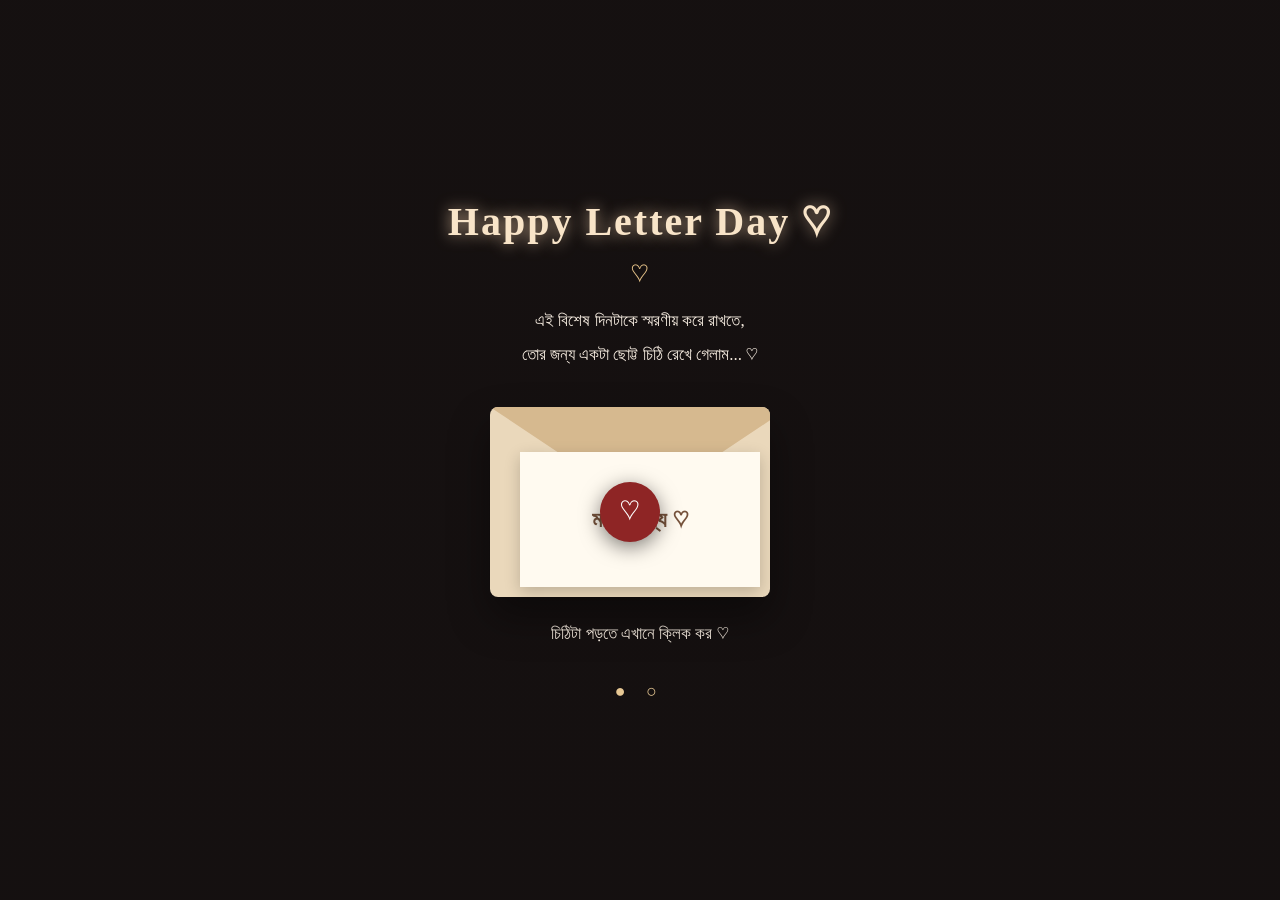
<file: index.html>
<!DOCTYPE html>
<html lang="bn">

<head>

<meta charset="UTF-8">
<meta name="viewport" content="width=device-width, initial-scale=1.0">

<title>Happy Letter Day 🤍</title>

<link rel="stylesheet" href="style.css">

</head>


<body>


<div class="letter-intro-page">


    <div class="overlay"></div>


    <div class="intro-content">


        <h1>
            Happy Letter Day ♡
        </h1>


        <div class="line">♡</div>


        <p>
            এই বিশেষ দিনটাকে স্মরণীয় করে রাখতে,<br>
            তোর জন্য একটা ছোট্ট চিঠি রেখে গেলাম... ♡
        </p>



        <div class="envelope-container" onclick="openLetter()">



            <div class="envelope">


                <div class="top-flap"></div>


                <div class="letter-paper">

                    <h2>
                        মাহির জন্য ♡
                    </h2>

                </div>



                <div class="wax-seal">

                    ♡

                </div>



            </div>



        </div>



        <p class="click-text">

            চিঠিটা পড়তে এখানে ক্লিক কর ♡

        </p>



        <div class="dots">

            ● ○

        </div>



    </div>


</div>



<script>

function openLetter(){

    document.querySelector(".envelope-container")
    .style.transform="scale(1.1)";


    setTimeout(()=>{

        window.location.href="letter.html";

    },700);


}


</script>



</body>

</html>
</file>
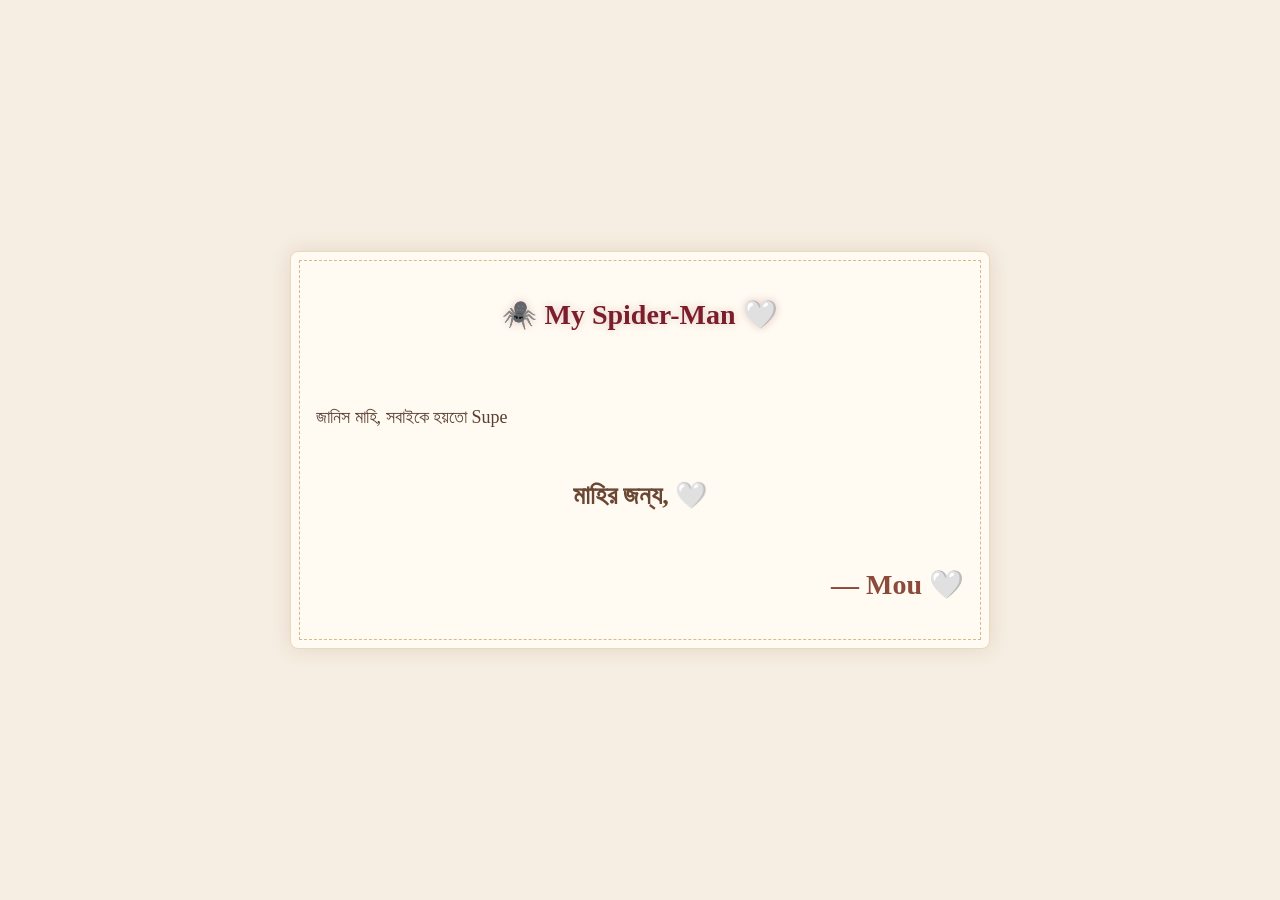
<file: letter.html>
<!DOCTYPE html>
<html lang="bn">

<head>
    <meta charset="UTF-8">
    <meta name="viewport" content="width=device-width, initial-scale=1.0">

    <title>For Mahee 🤍</title>

    <link rel="stylesheet" href="style.css">

</head>


<body>


<div class="letter-page">

    <div class="letter-box">

        <h2>🕷️ My Spider-Man 🤍</h2>

        <p id="spiderText"></p>


        <h1>মাহির জন্য, 🤍</h1>

        <p id="letterText"></p>


        <h3>— Mou 🤍</h3>


    </div>

</div>



<script>

const spiderLetter = `
জানিস মাহি, সবাইকে হয়তো Superhero costume পরে Hero হতে হয় না।
কিছু মানুষ নিজের অজান্তেই অন্য কারো জীবনে একটা Safe Place হয়ে যায়।
এমন একটা জায়গা, যেখানে কোনো কিছু না বলেও একটা শান্তি পাওয়া যায়।

তোর নিজের লড়াই আছে, নিজের চাপ আছে,
নিজের কিছু না বলা গল্প আছে, নিজের অনেক স্বপ্ন আছে।
তবুও তুই নিজের মতো করে হাসতে জানিস,
সামনে এগিয়ে যেতে জানিস।

আমার Spider-Man,
জীবনের সব কঠিন সময় পার করে তুই যেন সবসময় নিজের শক্তিটা মনে রাখিস।
কারণ Superhero মানে কখনো না হারানো না,
বরং পড়ে গিয়েও আবার উঠে দাঁড়ানো।
`;


const mainLetter = `
জানিস মাহি, অনেক সময় কিছু সম্পর্কের কোনো নির্দিষ্ট নাম হয় না।

"বন্ধু" বললে হয়তো পুরোটা বলা হয় না,
আবার অন্য কোনো শব্দ দিয়েও বোঝানো যায় না।
কিছু মানুষ শুধু নিজের জায়গা করে নেয় —
খুব শান্তভাবে, কোনো দাবি ছাড়া।
তুই আমার কাছে ঠিক তেমনই একজন মানুষ।

কখনো কখনো ভাবি, আমাদের এত কথা,
এত ছোট ছোট মুহূর্ত, এত হাসি —
এগুলো হয়তো বাইরে থেকে খুব সাধারণ।
কিন্তু কিছু সাধারণ জিনিসই পরে গিয়ে সবচেয়ে বেশি মনে পড়ে।
কোনো একটা random কথা,
কোনো একটা মজার মুহূর্ত,
কোনো একটা ছোট্ট খোঁজ নেওয়া —
এগুলোই অজান্তে অনেক বড় হয়ে যায়।

Mahee,
তুই হয়তো জানিস না, কিন্তু তোর মধ্যে একটা অদ্ভুত ব্যাপার আছে।
তুই নিজের মতো থাকিস,
নিজের জগতে থাকিস,
কিন্তু তারপরও কিছু মানুষকে তোর উপস্থিতি আলাদা একটা অনুভূতি দেয়।

Mahiru,
জীবনে অনেক মানুষের সাথে পরিচয় হয়।
কেউ আসে, কিছুদিন থাকে,
তারপর সময়ের সাথে হারিয়ে যায়।
কিন্তু কিছু মানুষ থেকে যায়।
তুই আমার কাছে সেইরকম একজন।

Mahiboo,
একটা কথা আমাকে Promise করিস...
যখন তোর মন খারাপ হবে, আমাকে বলবি।
হয়তো সবসময় কোনো কারণ থাকবে না,
হয়তো মনে হবে কথাটা বলা দরকার নেই,
হয়তো মনে হবে এটা ছোট কোনো ব্যাপার,
অথবা হয়তো রাতের মাঝখানে হঠাৎ মন খারাপ করবে...

তবুও বলবি।

কারণ সব অনুভূতির পেছনে বড় কোনো কারণ থাকতে হয় না।
কিছু কষ্ট শুধু কারো সাথে ভাগ করে নিলেই একটু হালকা হয়ে যায়।
তুই কখনো ভাবিস না যে তোর অনুভূতিগুলো বিরক্তিকর,
অপ্রয়োজনীয় বা ছোট।
তোর হাসির মতো তোর মন খারাপের সময়গুলোকেও গুরুত্ব দেওয়া উচিত।

তাই একটা কথা মনে রাখিস —
ভালো সময়ের সঙ্গী হতে না পারলেও,
তোর খারাপ সময়ের কথা শোনার জন্য আমি সবসময় থাকবো। 🤍

তোর সাথে অনেক কিছু explain করতে হয় না।
কিছু মানুষের ক্ষেত্রে একটা নীরবতাও অনেক কথা বলে দেয়।

Mahin,
আমি চাই তুই জীবনে অনেক দূর যাস।
শুধু সফল না, শান্তিও যেন পাস।
তোর স্বপ্নগুলো পূরণ হোক,
তোর পরিশ্রমের মূল্য তুই নিজে দেখতে পারিস —
এটাই চাই।

আমার Khan Saheb,
তোর নিজের মতো চলা,
তোর Personality,
তোর ছোট ছোট অদ্ভুত অভ্যাস —
এগুলোই তোকে আলাদা করে।

আর আমার Sir Jiii,
তোর প্রতি আমার একটা অন্যরকম respect আছে।
কারণ তুই আমার অনেক সুন্দর মুহূর্তের অংশ।

মাহি,
ভবিষ্যৎ কেমন হবে জানি না।
কিন্তু আমি চাই,
তুই যেন কখনো ভুলে না যাস —
তোর জীবনের একটা ছোট্ট অংশে এমন একজন মানুষ ছিল,
যে সত্যি মন থেকে তোর ভালো চেয়েছে।
ধন্যবাদ আমার জীবনে আসার জন্য।
ধন্যবাদ সুন্দর কিছু মুহূর্ত দেওয়ার জন্য।
ধন্যবাদ শুধু তুই হওয়ার জন্য।

সবসময় নিজের যত্ন নিস।
নিজের স্বপ্নের পেছনে দৌড়াস।
আর হাসিটা কখনো হারিয়ে ফেলিস না।
কারণ কিছু মানুষকে ভালো থাকার জন্য আলাদা কোনো কারণ লাগে না,
তাদের ভালো থাকাটাই একটা সুন্দর অনুভূতি।
`;



function typeWriter(text, element, speed){

let i = 0;

function typing(){

if(i < text.length){

element.innerHTML += text.charAt(i);

i++;

setTimeout(typing, speed);

}

}

typing();

}



typeWriter(spiderLetter,
document.getElementById("spiderText"),35);



setTimeout(()=>{

typeWriter(mainLetter,
document.getElementById("letterText"),30);


},8000);



</script>


</body>
</html>
</file>
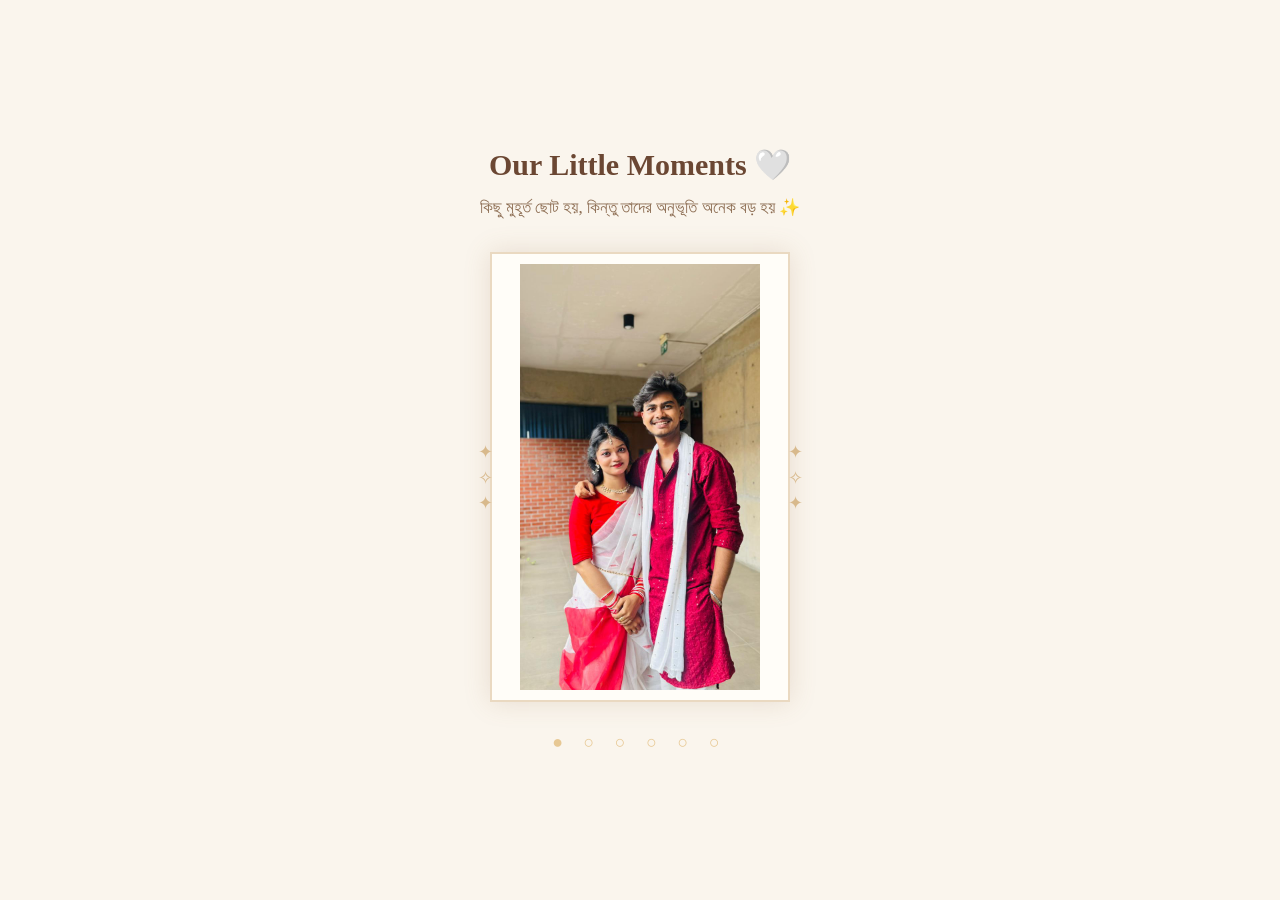
<file: moments.html>
<!DOCTYPE html>
<html lang="bn">

<head>

<meta charset="UTF-8">
<meta name="viewport" content="width=device-width, initial-scale=1.0">

<title>Our Moments 🤍</title>

<link rel="stylesheet" href="style.css">

</head>


<body>


<div class="moments-page">


    <h1>Our Little Moments 🤍</h1>

    <p>
        কিছু মুহূর্ত ছোট হয়,
        কিন্তু তাদের অনুভূতি অনেক বড় হয় ✨
    </p>


    <div class="photo-frame">

        <img id="memoryImage" src="./Mahi.jpeg" alt="Mahi">

    </div>


    <div class="dots">

        ● ○ ○ ○ ○ ○

    </div>


</div>



<script>

const photos = [

"Mahi.jpeg",
"Mou.jpeg",
"Tani.jpeg",
"t.jpeg",
"Birthday.jpeg",
"Spider.jpeg",
"Mohin.jpeg"

];


let index = 0;


const image = document.getElementById("memoryImage");


setInterval(()=>{


    index++;


    if(index >= photos.length){

        index = 0;

    }


    image.style.opacity = 0;


    setTimeout(()=>{


        image.src = photos[index];

        image.style.opacity = 1;


    },700);



},3500);


</script>


</body>

</html>
</file>
<file: style.css>
* {
    margin: 0;
    padding: 0;
    box-sizing: border-box;
}

body {
    min-height: 100vh;
    background: #f8f1e7;
    font-family: "Noto Serif Bengali", serif;
    overflow-x: hidden;
}


.page {
    min-height: 100vh;
    display: flex;
    flex-direction: column;
    align-items: center;
    justify-content: center;
    text-align: center;
    padding: 20px;
}


/* Date Section */

.date h1 {
    font-size: 30px;
    color: #6b4a35;
    margin-bottom: 10px;
}

.date p {
    color: #8c6b52;
    font-size: 16px;
}


/* Intro */

.intro {
    margin: 25px 0;
    color: #5e4635;
    font-size: 18px;
    line-height: 1.8;
}


/* Envelope */

.envelope {
    width: 280px;
    height: 190px;
    background: #eee0cc;
    position: relative;
    cursor: pointer;
    border-radius: 8px;
    box-shadow: 0 15px 30px rgba(0,0,0,0.15);
    transition: 0.5s;
}


.envelope:hover {
    transform: translateY(-10px);
}


/* Envelope flap */

.flap {
    position: absolute;
    top: 0;
    left: 0;
    border-left: 140px solid transparent;
    border-right: 140px solid transparent;
    border-top: 100px solid #dfc7aa;
}


/* Letter inside */

.paper {
    position: absolute;
    width: 230px;
    height: 130px;
    background: #fffaf2;
    left: 25px;
    top: 35px;
    display: flex;
    align-items: center;
    justify-content: center;
}


.paper h2 {
    color: #805b40;
    font-size: 20px;
}


/* Seal */

.seal {
    position: absolute;
    left: 50%;
    top: 50%;
    transform: translate(-50%,-50%);
    background: #9b2c2c;
    width: 55px;
    height: 55px;
    border-radius: 50%;
    display: flex;
    justify-content: center;
    align-items: center;
    font-size: 25px;
    box-shadow: 0 5px 15px rgba(0,0,0,0.3);
}


/* Click text */

.click {
    margin-top: 25px;
    color: #9b7656;
    animation: blink 1.5s infinite;
}


@keyframes blink {

    50% {
        opacity: 0.4;
    }

}


/* Mobile */

@media(max-width:600px){

    .date h1{
        font-size:25px;
    }

    .intro{
        font-size:16px;
    }

    .envelope{
        width:85vw;
        height:55vw;
        max-height:190px;
    }

    .flap{
        border-left-width:42.5vw;
        border-right-width:42.5vw;
    }

}

/* =========================
   LETTER PAGE DESIGN
========================= */

.letter-page {
    min-height: 100vh;
    background: #f6eee2;
    padding: 25px 12px;
    display: flex;
    justify-content: center;
    align-items: center;
}


.letter-box {

    width: 92%;
    max-width: 700px;

    background: #fffaf2;

    padding: 35px 25px;

    border: 1px solid #ead8c0;

    box-shadow:
    0 0 20px rgba(120,80,40,0.15);

    border-radius: 8px;

    color: #5a4030;

    line-height: 2;

    position: relative;

}


/* Thin glitter style border */

.letter-box::before {

    content:"";

    position:absolute;

    inset:8px;

    border:1px dashed #d9b98c;

    pointer-events:none;

}


/* Spider section */

.letter-box h2 {

    color:#7b1e2b;

    text-align:center;

    font-size:28px;

    margin-bottom:20px;

    text-shadow:
    0 0 8px rgba(120,0,0,.2);

}



.letter-box h1 {

    text-align:center;

    font-size:26px;

    margin:35px 0 20px;

    color:#6b4733;

}



.letter-box p {

    font-size:18px;

    white-space:pre-line;

}



/* Signature */

.letter-box h3 {

    margin-top:35px;

    text-align:right;

    font-family:cursive;

    font-size:28px;

    color:#8b4a3a;

}



/* Mobile */

@media(max-width:600px){

    .letter-page{
        padding:15px 8px;
    }


    .letter-box{

        width:96%;

        padding:25px 18px;

    }


    .letter-box h2{

        font-size:22px;

    }


    .letter-box h1{

        font-size:22px;

    }


    .letter-box p{

        font-size:15px;

        line-height:1.9;

    }


    .letter-box h3{

        font-size:24px;

    }

}

/* =========================
   MOMENTS PAGE
========================= */


.moments-page {

    min-height:100vh;

    background:#faf5ed;

    display:flex;

    flex-direction:column;

    justify-content:center;

    align-items:center;

    text-align:center;

    padding:25px 15px;

}



.moments-page h1 {

    color:#6b4733;

    font-size:30px;

    margin-bottom:12px;

}



.moments-page p {

    color:#8b6b50;

    font-size:17px;

    margin-bottom:30px;

    line-height:1.7;

}




/* Slim elegant photo frame */


.photo-frame {

    width:300px;

    height:450px;

    padding:10px;

    background:#fffdf8;

    border:2px solid #ead9c1;

    position:relative;

    display:flex;

    justify-content:center;

    align-items:center;

    box-shadow:
    0 0 25px rgba(150,110,70,.18);

}



/* Glitter side effect */

.photo-frame::before {

    content:"✦ ✧ ✦";

    position:absolute;

    left:-18px;

    top:50%;

    transform:translateY(-50%);

    color:#d8b98c;

    font-size:18px;

    writing-mode:vertical-rl;

}


.photo-frame::after {

    content:"✦ ✧ ✦";

    position:absolute;

    right:-18px;

    top:50%;

    transform:translateY(-50%);

    color:#d8b98c;

    font-size:18px;

    writing-mode:vertical-rl;

}




.photo-frame img {

    width:100%;

    height:100%;

    object-fit:contain;

    transition:opacity .7s ease,
    transform .7s ease;

}



.photo-frame img:hover {

    transform:scale(1.03);

}




.dots {

    margin-top:25px;

    color:#b99772;

    letter-spacing:8px;

    font-size:18px;

}



/* Mobile */

@media(max-width:600px){


.moments-page h1{

    font-size:24px;

}


.photo-frame{

    width:75vw;

    height:110vw;

    max-height:450px;

}



.moments-page p{

    font-size:15px;

}



}

/* =========================
   CINEMATIC LETTER DAY PAGE
========================= */


.letter-intro-page {

    min-height:100vh;

    background:
    linear-gradient(
        rgba(20,15,15,0.65),
        rgba(20,15,15,0.75)
    ),
    #171313;

    display:flex;

    justify-content:center;

    align-items:center;

    text-align:center;

    color:white;

    overflow:hidden;

}



.intro-content {

    position:relative;

    z-index:2;

    padding:25px;

}



.intro-content h1 {

    font-size:40px;

    font-family:cursive;

    letter-spacing:2px;

    color:#f8e4c8;

    text-shadow:
    0 0 15px rgba(255,220,180,.7);

}



.line {

    margin:15px;

    color:#e8c48a;

    font-size:25px;

}



.intro-content p {

    font-size:17px;

    line-height:2;

    color:#f8eee2;

}





/* Envelope */


.envelope-container {

    margin:35px auto 20px;

    width:300px;

    cursor:pointer;

    transition:.6s;

}



.envelope-container:hover {

    transform:translateY(-10px);

}



.envelope {

    height:190px;

    background:#ead8bb;

    position:relative;

    border-radius:8px;

    box-shadow:

    0 20px 40px rgba(0,0,0,.4);

    overflow:hidden;

}



/* flap */

.top-flap {

    position:absolute;

    top:0;

    left:0;

    width:0;

    height:0;

    border-left:150px solid transparent;

    border-right:150px solid transparent;

    border-top:100px solid #d6b98f;

}



/* inside paper */

.letter-paper {

    position:absolute;

    width:240px;

    height:135px;

    background:#fffaf0;

    left:30px;

    top:45px;

    display:flex;

    align-items:center;

    justify-content:center;

    color:#76523b;

    box-shadow:0 5px 15px rgba(0,0,0,.2);

}



.letter-paper h2 {

    font-size:22px;

}





/* Wax seal */


.wax-seal {

    position:absolute;

    left:50%;

    top:55%;

    transform:translate(-50%,-50%);

    width:60px;

    height:60px;

    border-radius:50%;

    background:#8e2525;

    color:white;

    display:flex;

    justify-content:center;

    align-items:center;

    font-size:28px;

    box-shadow:

    0 5px 20px rgba(0,0,0,.5);

}



.click-text {

    margin-top:20px;

    animation:pulse 1.5s infinite;

}



@keyframes pulse {

    50%{

        opacity:.5;

    }

}



.dots {

    margin-top:30px;

    color:#e7c894;

}





/* Mobile */

@media(max-width:600px){

    .intro-content h1{

        font-size:30px;

    }


    .envelope-container{

        width:85vw;

    }


    .envelope{

        height:55vw;

        max-height:190px;

    }


    .top-flap{

        border-left-width:42.5vw;

        border-right-width:42.5vw;

    }


}

.envelope.open .top-flap{

    transform:rotateX(180deg);

}


.top-flap{

    transform-origin:top;

    transition:1s;

}



.envelope.open{

    transform:translateY(-15px) scale(1.05);

}



.wax-seal{

    transition:.5s;

}
</file>
